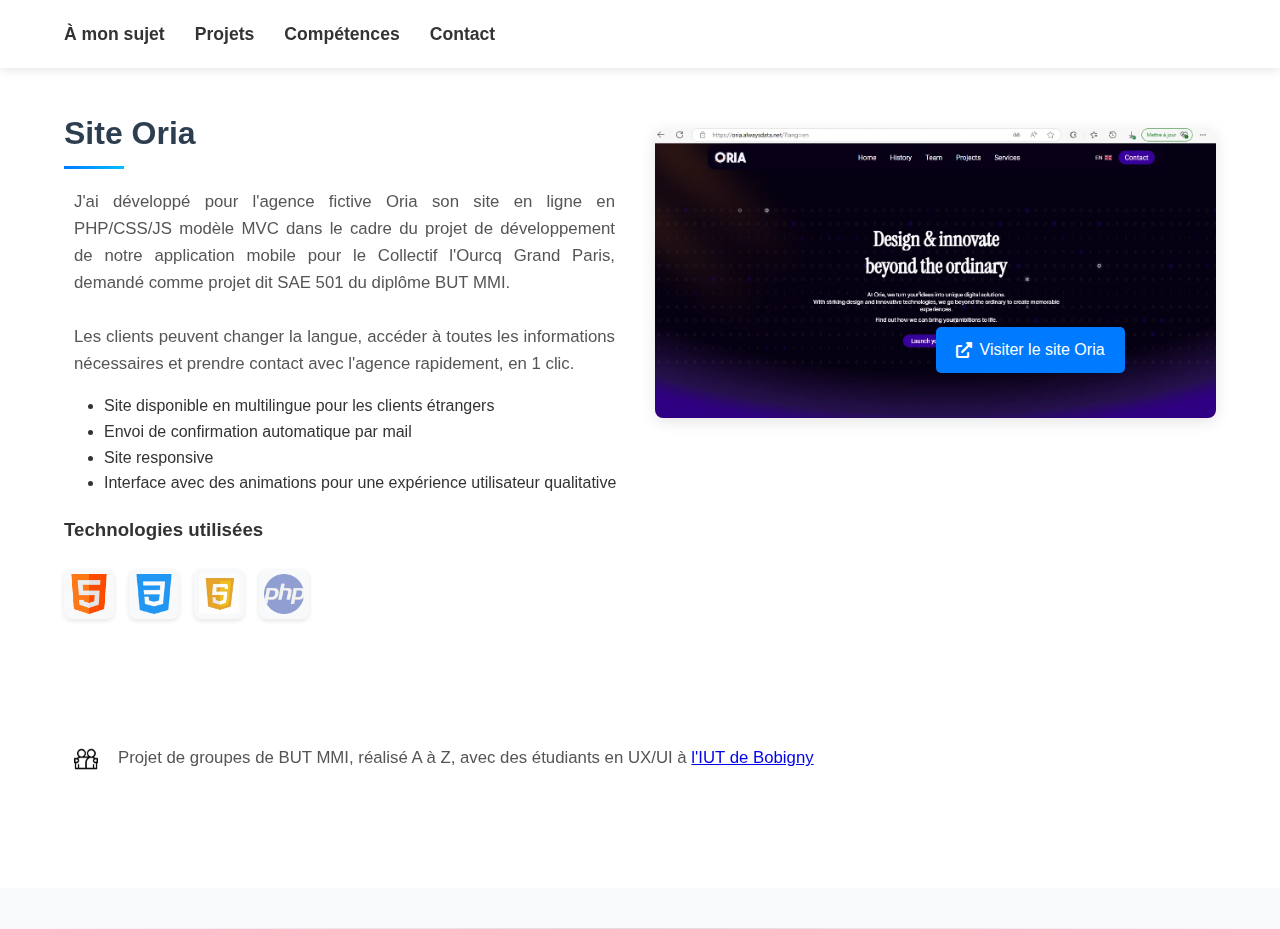
<file: oria.html>
<!DOCTYPE html>
<html lang="fr">
<head>
  <meta charset="UTF-8" />
  <meta name="viewport" content="width=device-width, initial-scale=1.0" />
  <link href="https://unpkg.com/aos@2.3.1/dist/aos.css" rel="stylesheet">
  <script src="https://unpkg.com/aos@2.3.1/dist/aos.js"></script>
  <link rel="stylesheet" href="css/prl1.css">
  <link rel="stylesheet" href="https://cdnjs.cloudflare.com/ajax/libs/font-awesome/6.0.0-beta3/css/all.min.css">
  <title>Projet d'agence Oria</title>
 
</head>

<body>
  <nav class="navbar">
    <ul>
      <li><a href="index.html#about" id="nav-about">À mon sujet</a></li>
      <li><a href="index.html#projects" id="nav-works">Projets</a></li>
      <li><a href="index.html#skills" id="nav-skills">Compétences</a></li>
      <li><a href="index.html#contact" id="nav-contact">Contact</a></li>
    </ul>
  </nav>

  <div class="container">
    <div class="main-content">
      <div class="text-content">
        <h1 data-aos="fade-right"><strong>Site Oria</strong></h1>
        <p data-aos="fade-up">
          J'ai développé pour l'agence fictive Oria son site en ligne en PHP/CSS/JS modèle MVC
          dans le cadre du projet de développement de notre application mobile pour le Collectif l'Ourcq Grand Paris,
          demandé comme projet dit SAE 501 du diplôme BUT MMI.<br><br>

          Les clients peuvent changer la langue, accéder à toutes les informations nécessaires et prendre contact avec l'agence rapidement, en 1 clic.
        </p>

        <ul data-aos="fade-up">
          <li>Site disponible en multilingue pour les clients étrangers</li>
          <li>Envoi de confirmation automatique par mail</li>
          <li>Site responsive</li>
          <li>Interface avec des animations pour une expérience utilisateur qualitative</li>
        </ul>

        <h3 data-aos="fade-up">Technologies utilisées</h3>
        <div class="icons" data-aos="zoom-in">
          <img src="img/icones/html.webp" alt="HTML5" title="HTML5">
          <img src="img/icones/css.webp" alt="CSS3" title="CSS3">
          <img src="img/icones/javascript.webp" alt="JavaScript" title="JavaScript">
          <img src="img/icones/php.webp" alt="PHP" title="PHP">
        </div>
      </div>

      <div class="image-content" data-aos="fade-left">
        <div class="project-image">
          <img src="img/projets/Oria_website.webp" alt="Capture du site Oria">
          <div class="project-link" data-aos="fade-up">
            <a href="https://oria.alwaysdata.net/?lang=fr" target="_blank" class="site-link">
              <i class="fas fa-external-link-alt"></i> Visiter le site Oria
            </a>
          </div>
        </div>
      </div>
    </div>

    <div class="project-info" data-aos="fade-up">
      <div class="services_item">
        <img src="img/icones/friends.webp" alt="Collaboration">
        <p>Projet de groupes de BUT MMI, réalisé A à Z, avec des étudiants en UX/UI à <a href="https://iutb.univ-paris13.fr/liut/presentation-de-liut/" target="_blank">l'IUT de Bobigny</a></p>
      </div>
    </div>
  </div>

  <hr>
  <script src="js/projets.js"></script>

</body>
</html>
</file>
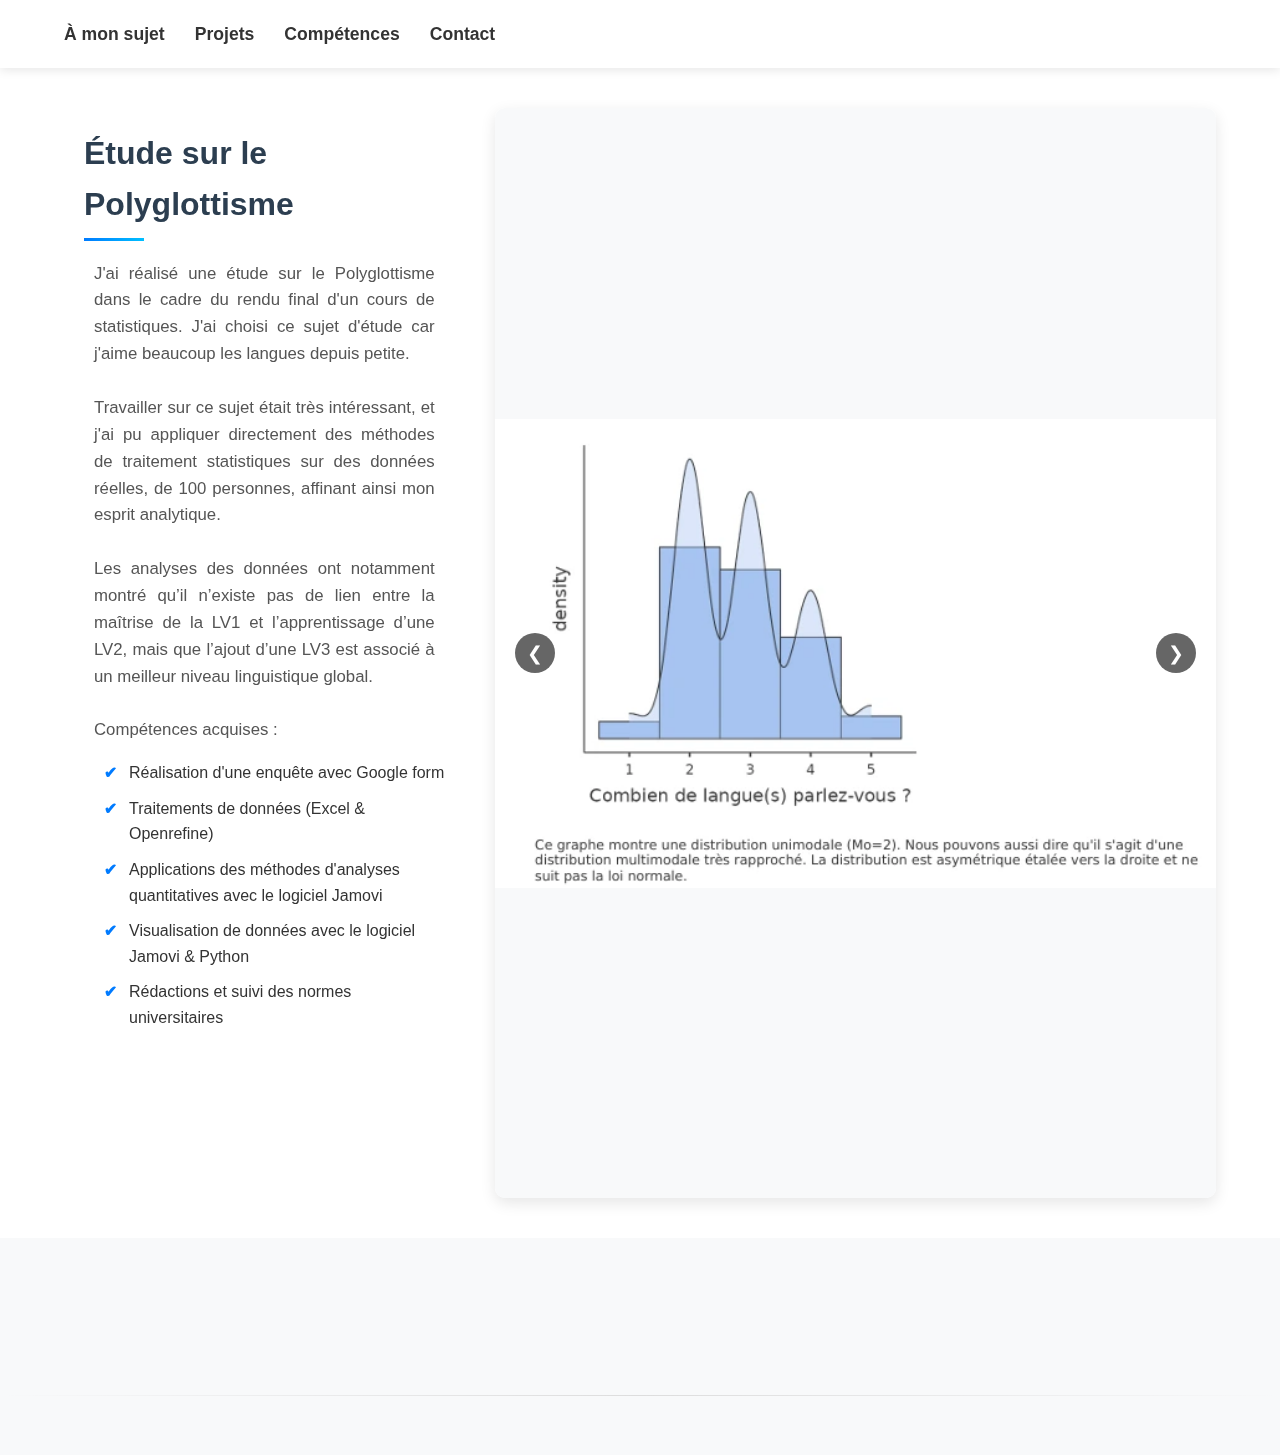
<file: statistics_project.html>
<!DOCTYPE html>
<html lang="fr">
<head>
  <meta charset="UTF-8" />
  <meta name="viewport" content="width=device-width, initial-scale=1.0" />
  <link href="https://unpkg.com/aos@2.3.1/dist/aos.css" rel="stylesheet">
  <link rel="stylesheet" href="css/prl2.css">
  <script src="https://unpkg.com/aos@2.3.1/dist/aos.js"></script>
  <link rel="stylesheet" href="https://cdnjs.cloudflare.com/ajax/libs/font-awesome/6.0.0-beta3/css/all.min.css">
  <title>Projet de Statisitiques</title>
</head>
<body>
  <nav class="navbar">
    <ul>
      <li><a href="index.html#about" id="nav-about">À mon sujet</a></li>
      <li><a href="index.html#projects" id="nav-works">Projets</a></li>
      <li><a href="index.html#skills" id="nav-skills">Compétences</a></li>
      <li><a href="index.html#contact" id="nav-contact">Contact</a></li>
    </ul>
  </nav>

  <div class="container">
    <div class="sidebar" data-aos="fade-right">
      <h2 data-aos="fade-right"><strong>Étude sur le Polyglottisme 
    </strong></h2>
      <p data-aos="fade-up">
    
        J'ai réalisé une étude sur le  Polyglottisme dans le cadre du rendu final 
        d'un cours de statistiques.
        J'ai choisi ce sujet d'étude car j'aime beaucoup les langues depuis petite.
        <br><br>
        Travailler sur ce sujet était très intéressant, et j'ai pu appliquer directement 
        des méthodes de traitement statistiques sur des données réelles, de 100 personnes, affinant
        ainsi mon esprit analytique.
        <br><br>

        Les analyses des données ont notamment montré  qu’il n’existe pas de lien entre la maîtrise de la LV1 et l’apprentissage d’une LV2,
         mais que l’ajout d’une LV3 est associé à un meilleur niveau linguistique global.
       
        <br><br>

        Compétences acquises :
      </p>
      <ul data-aos="fade-up">
        <li>Réalisation d'une enquête avec Google form</li>
        <li>Traitements de données (Excel & Openrefine)</li>
        <li>Applications des méthodes d'analyses quantitatives avec le logiciel Jamovi</li>
        <li>Visualisation de données avec le logiciel Jamovi & Python</li>
        <li>Rédactions et suivi des normes universitaires</li>
      </ul>
      <h3 data-aos="fade-up">Technologies utilisées</h3>
      <div class="icons" data-aos="zoom-in">
        <img src="img/icones/excel.webp" alt="HTML5" title="HTML5">
        <img src="img/icones/python.webp" alt="python" title="python">
        <p>Jamovi</p>
        
      </div>
    </div>

    <div class="content" data-aos="fade-left">
      <div class="project-carousel">
        <div class="carousel-container">
          <div class="carousel-slide">
            <img src="img/projets/Enquete_statistique_Langue_extrait_01.webp" alt="extrait resultat">
          </div>
          <div class="carousel-slide">
            <img src="img/projets/Enquete_statistique_Langue_extrait_02.webp" alt="*">
          </div>
          <div class="carousel-slide">
            <img src="img/projets/Enquete_statistique_Langue_extrait_03.webp" alt="*">
          </div>
        </div>
        <button class="carousel-button prev" onclick="changeSlide(-1)">&#10094;</button>
        <button class="carousel-button next" onclick="changeSlide(1)">&#10095;</button>
      </div>
    </div>
  </div>

  <div class="project-info" data-aos="fade-up">
    <div class="services_item">
        <p>Projet réalisé en janvier 2022</p>
        </div>
    </div>
  </div>

  <hr>
  <script src="js/projets.js"></script>
</body>
</html>
</file>
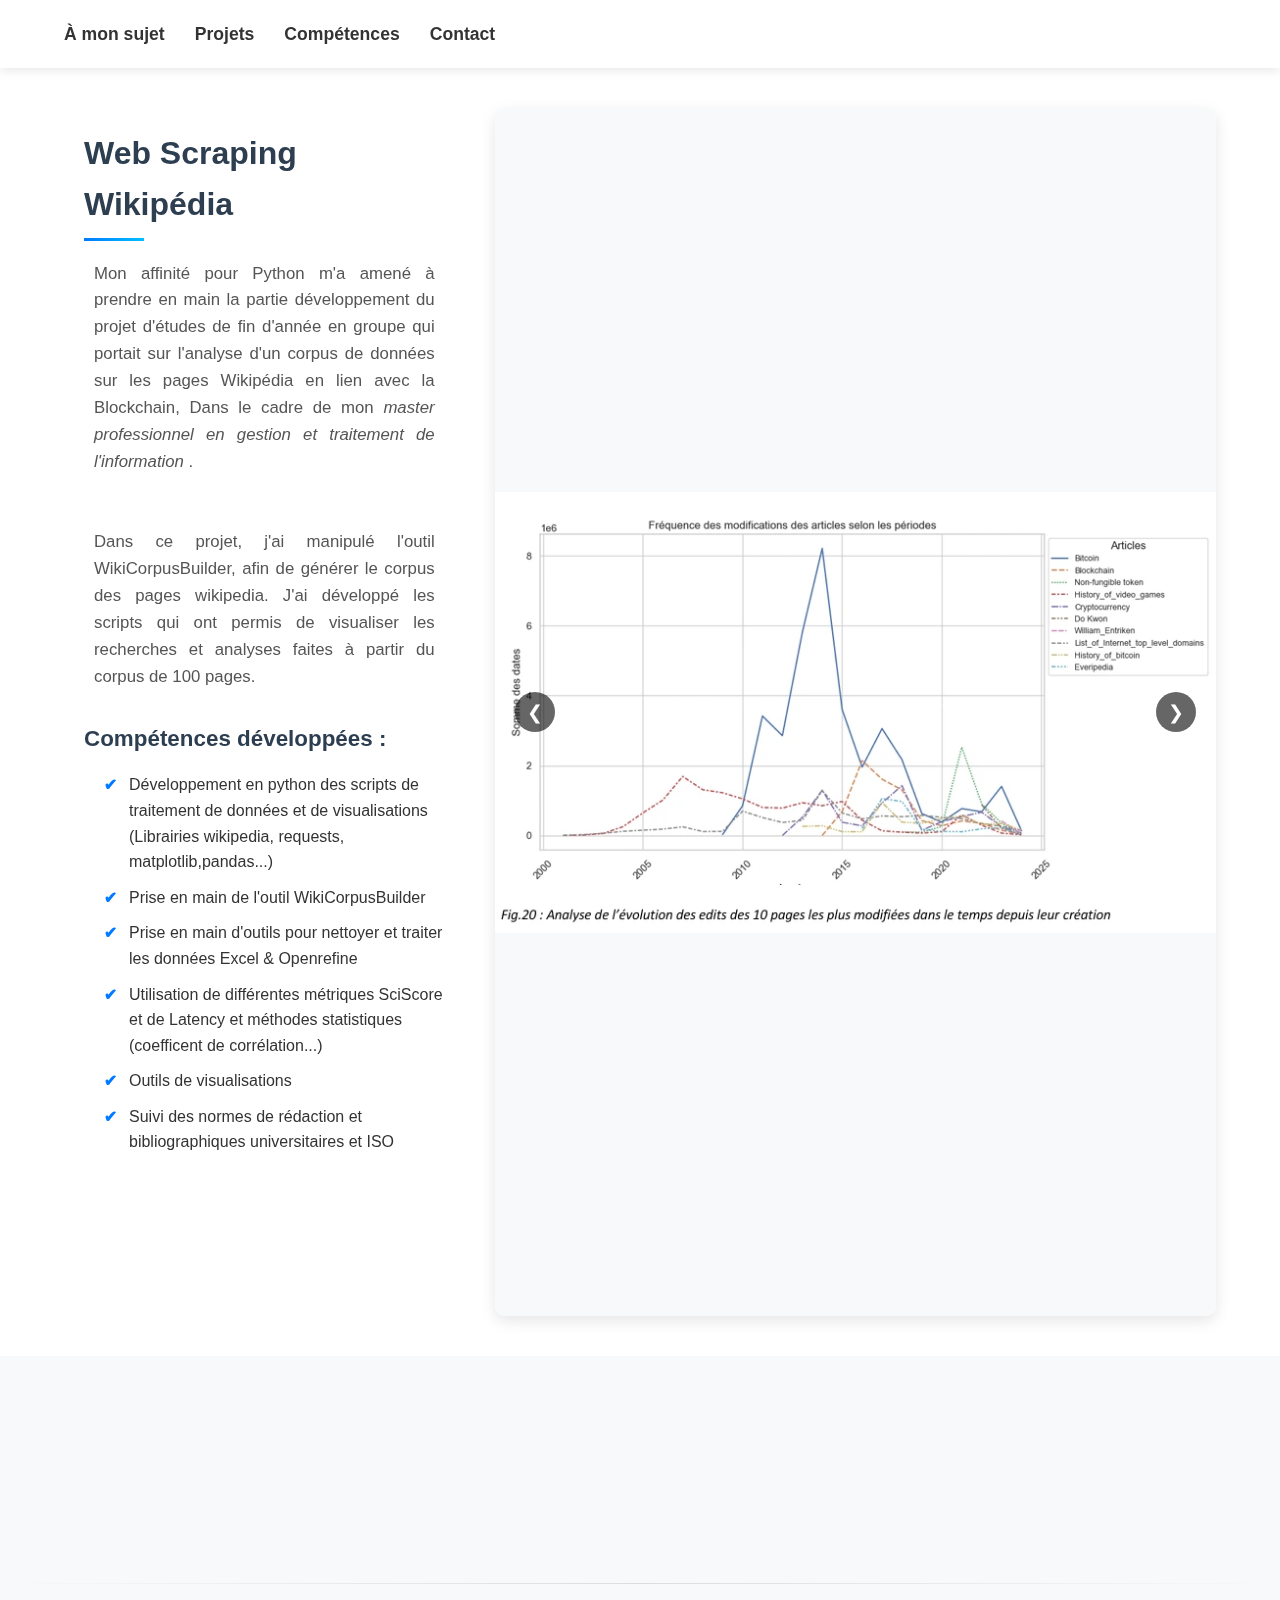
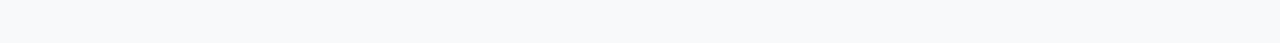
<file: wikipedia_scraping.html>
<!DOCTYPE html>
<html lang="fr">
<head>
  <meta charset="UTF-8" />
  <meta name="viewport" content="width=device-width, initial-scale=1.0" />
  <link href="https://unpkg.com/aos@2.3.1/dist/aos.css" rel="stylesheet">
  <script src="https://unpkg.com/aos@2.3.1/dist/aos.js"></script>
  <link rel="stylesheet" href="css/prl2.css">
  <link rel="stylesheet" href="https://cdnjs.cloudflare.com/ajax/libs/font-awesome/6.0.0-beta3/css/all.min.css">
 
  <title>Projet Blockchain</title>
</head>

<body>
  <nav class="navbar">
    <ul>
      <li><a href="index.html#about" id="nav-about">À mon sujet</a></li>
      <li><a href="index.html#projects" id="nav-works">Projets</a></li>
      <li><a href="index.html#skills" id="nav-skills">Compétences</a></li>
      <li><a href="index.html#contact" id="nav-contact">Contact</a></li>
    </ul>
  </nav>

  <div class="container">
    <div class="sidebar" data-aos="fade-right">
      <h2 data-aos="fade-right"><strong>Web Scraping Wikipédia</strong></h2>
      <p data-aos="fade-up">

        Mon affinité pour Python m'a amené à prendre en main la partie développement du projet d'études de fin d'année
        en groupe qui portait sur l'analyse d'un corpus de données sur les pages Wikipédia en lien avec la Blockchain, Dans
        le cadre de mon <i>master professionnel en gestion et traitement de l'information</i>
        .<br><br>
        
        <br>Dans ce projet, j'ai manipulé l'outil WikiCorpusBuilder, afin de générer le corpus des pages wikipedia.
        J'ai développé les scripts qui ont permis de visualiser les recherches et analyses faites à partir du corpus de 100 pages.
        
        <br>
      </p>
      <h3 data-aos="fade-up">Compétences développées :</h3>
      <ul data-aos="fade-up">
        <li>Développement en python des scripts de traitement de données et de visualisations (Librairies
          wikipedia, requests, matplotlib,pandas...)</li>
        <li>Prise en main de l'outil WikiCorpusBuilder</li>
        <li>Prise en main d'outils pour nettoyer et traiter les données Excel & Openrefine</li>
        <li>Utilisation de différentes métriques SciScore et de Latency et méthodes statistiques (coefficent de corrélation...)</li>
        <li>Outils de visualisations</li>
        <li>Suivi des normes de rédaction et bibliographiques universitaires et ISO</li>
      </ul>
      <h3 data-aos="fade-up">Technologies utilisées</h3>
      <div class="icons" data-aos="zoom-in">
        <img src="img/icones/python.webp" alt="python" title="python">
        <img src="img/icones/excel.webp" alt="excel" title="excel">
      </div>
    </div>

    <div class="content" data-aos="fade-left">
      <div class="project-carousel">
        <div class="carousel-container">
          <div class="carousel-slide"><img src="img/projets/wikipedia_scrapping_extrait_etude_02.webp" alt="" /></div>
          <div class="carousel-slide"><img src="img/projets/wikipedia_scrapping_extrait_etude_01.webp" alt="" /></div>
          <div class="carousel-slide"><img src="img/projets/wikipedia_scrapping_extrait_etude_03.webp" alt="" /></div>
          <div class="carousel-slide"><img src="img/projets/wikipedia_scrapping_extrait_etude_04.webp" alt="" /></div>
          <div class="carousel-slide"><img src="img/projets/wikipedia_scrapping_extrait_etude_05.webp" alt="" /></div>
        </div>
        <button class="carousel-button prev" onclick="changeSlide(-1)">&#10094;</button>
        <button class="carousel-button next" onclick="changeSlide(1)">&#10095;</button>
      </div>
    </div>
  </div>

  <div class="project-info" data-aos="fade-up">
    <div class="services_item">
      <img src="img/icones/friends.webp" width="100">
      <p>Projet réalisé en mai 2024 - en collaboration avec 3 autres étudiants de la formation</p>
    </div>
  </div>

  <div class="note" data-aos="fade-up">
      
    </div>

  <hr>

  <script src="js/projets.js"></script>
</body>
</html>
</file>
<file: css/prl1.css>
* {
  box-sizing: border-box;
}

html, body {
  margin: 0;
  padding: 0;
  font-family: 'Segoe UI', Tahoma, Geneva, Verdana, sans-serif;
  height: 100%;
  background-color: #f8f9fa;
  color: #333;
  line-height: 1.6;
}

.navbar {
  display: flex;
  justify-content: space-between;
  align-items: center;
  padding: 20px 5%;
  background-color: #fff;
  box-shadow: 0 2px 10px rgba(0,0,0,0.1);
  position: sticky;
  top: 0;
  z-index: 1000;
}

.navbar ul {
  display: flex;
  gap: 30px;
  list-style: none;
  margin: 0;
  padding: 0;
}

.navbar ul a {
  text-decoration: none;
  color: #333;
  font-weight: 600;
  font-size: 1.1rem;
  position: relative;
  padding: 5px 0;
  transition: all 0.3s ease;
}

.navbar ul a:hover {
  color: #007bff;
}

.navbar ul a::after {
  content: '';
  position: absolute;
  width: 0;
  height: 2px;
  bottom: 0;
  left: 0;
  background-color: #007bff;
  transition: width 0.3s ease;
}

.navbar ul a:hover::after {
  width: 100%;
}


.container {
  display: flex;
  flex-wrap: wrap;
  min-height: calc(100vh - 80px);
  gap: 30px;
  padding: 40px 5%;
  background-color: #fff;
  max-width: 1400px;
  margin: 0 auto;
}

.sidebar {
  flex: 1;
  min-width: 300px;
  padding: 20px;
}

.sidebar h2, .text-content h1 {
  margin-top: 0;
  color: #2c3e50;
  font-size: 2rem;
  margin-bottom: 20px;
  position: relative;
  padding-bottom: 10px;
}

.sidebar h2::after, .text-content h1::after {
  content: '';
  position: absolute;
  width: 60px;
  height: 3px;
  bottom: 0;
  left: 0;
  background: linear-gradient(90deg, #007bff, #00bfff);
}

.sidebar h3 {
  color: #2c3e50;
  margin-top: 30px;
  margin-bottom: 15px;
  font-size: 1.4rem;
}

.sidebar ul {
  list-style-type: none;
  padding-left: 20px;
}

.sidebar ul li {
  margin-bottom: 10px;
  position: relative;
  padding-left: 25px;
}

.sidebar ul li::before {
  content: '✓';
  position: absolute;
  left: 0;
  color: #007bff;
  font-weight: bold;
}

/* Content */
.content {
  flex: 2;
  min-width: 300px;
  position: relative;
  border-radius: 10px;
  overflow: hidden;
  box-shadow: 0 5px 15px rgba(0,0,0,0.1);
  height: 400px;
}

p {
  margin: 15px 0;
  padding: 0 10px;
  color: #555;
  font-size: 1.05rem;
  text-align: justify;
  text-justify: inter-word;
  line-height: 1.6;
}

.icons {
  margin-top: 25px;
  display: flex;
  gap: 15px;
  flex-wrap: wrap;
}

.icons img {
  width: 50px;
  height: 50px;
  object-fit: contain;
  transition: transform 0.3s ease, filter 0.3s ease;
  border-radius: 8px;
  cursor: pointer;
  box-shadow: 0 2px 5px rgba(0,0,0,0.1);
  padding: 5px;
  background-color: #f8f9fa;
}

.icons img:hover {
  transform: scale(1.1);
  filter: brightness(1.1);
  box-shadow: 0 4px 8px rgba(0,0,0,0.15);
}

/* Carousel */
.project-carousel {
  position: relative;
  width: 100%;
  height: 100%;
  overflow: hidden;
}

.carousel-container {
  display: flex;
  transition: transform 0.5s ease-in-out;
  height: 100%;
}

.carousel-slide {
  min-width: 100%;
  height: 100%;
}

.carousel-slide img {
  width: 100%;
  height: 100%;
  object-fit: contain;
  background-color: #f8f9fa;
  display: block;
}

.carousel-button {
  position: absolute;
  top: 50%;
  transform: translateY(-50%);
  background-color: rgba(0, 0, 0, 0.6);
  color: white;
  border: none;
  width: 40px;
  height: 40px;
  border-radius: 50%;
  cursor: pointer;
  z-index: 10;
  display: flex;
  align-items: center;
  justify-content: center;
  font-size: 1.2rem;
  transition: all 0.3s ease;
}

.carousel-button:hover {
  background-color: rgba(0, 0, 0, 0.8);
  transform: translateY(-50%) scale(1.1);
}

.carousel-button.prev {
  left: 20px;
}

.carousel-button.next {
  right: 20px;
}

/* Note Section */
.note {
  text-align: center;
  padding: 20px;
  margin-top: 30px;
  background-color: #f8f9fa;
  border-radius: 8px;
  max-width: 1200px;
  margin-left: auto;
  margin-right: auto;
  box-shadow: 0 2px 5px rgba(0,0,0,0.05);
}

.note a {
  color: #007bff;
  text-decoration: none;
  font-weight: 600;
}

.note a:hover {
  text-decoration: underline;
}

hr {
  border: 0;
  height: 1px;
  background: linear-gradient(90deg, transparent, #ddd, transparent);
  margin: 40px 0;
}

.project-info {
  margin-top: 20px;
  color: aliceblue;
  font-size: 14px;
  text-align: center;
  padding: 10px;
  border-radius: 5px;
}

.services_item {
  display: flex;
  align-items: center;
  gap: 10px;
  margin: 10px 0;
}

.services_item img {
  width: 20px;
  height: 20px;
  object-fit: contain;
}

.site-link {
  display: inline-flex;
  align-items: center;
  gap: 8px;
  padding: 10px 20px;
  background-color: #007bff;
  color: white;
  text-decoration: none;
  border-radius: 5px;
  transition: all 0.3s ease;
}

.site-link:hover {
  background-color: #0056b3;
  transform: translateY(-2px);
  box-shadow: 0 4px 8px rgba(0,0,0,0.1);
}

.project-info {
  margin-top: 20px;
  color: #fff;
  font-size: 14px;
  text-align: center;
  padding: 10px;
  color: aliceblue;
  border-radius: 5px;
}

.services_item{
    display: flex;
    align-items: center;
    gap: 10px;
    margin: 10px 0;
}

.services_item img {
    width: 20px;
    height: 20px;
    object-fit: contain;
}
.project-link {
  margin: 25px 0;
  text-align: center;
}

.site-link {
  display: inline-flex;
  align-items: center;
  gap: 8px;
  padding: 10px 20px;
  background-color: #007bff;
  color: white;
  text-decoration: none;
  border-radius: 5px;
  transition: all 0.3s ease;
}

.site-link:hover {
  background-color: #0056b3;
  transform: translateY(-2px);
  box-shadow: 0 4px 8px rgba(0,0,0,0.1);
}

.project-image {
  margin-top: 20px;
  border-radius: 8px;
  overflow: hidden;
  box-shadow: 0 4px 15px rgba(0,0,0,0.1);
  position: relative;
}

.project-image img {
  width: 100%;
  height: auto;
  display: block;
  transition: transform 0.3s ease;
}

.project-image:hover img {
  transform: scale(1.02);
}

.project-image .project-link {
  position: absolute;
  bottom: 20px;
  left: 50%;
  transform: translateX(-50%);
}

.services_item img {
  width: 24px !important;
  height: 24px !important;
  object-fit: contain;
}

.main-content {
  display: flex;
  flex-wrap: wrap;
  gap: 30px;
  align-items: flex-start;
}

.text-content {
  flex: 1;
  min-width: 300px;
}

.image-content {
  flex: 1;
  min-width: 300px;
  position: relative;
}

.project-image {
  border-radius: 8px;
  overflow: hidden;
  box-shadow: 0 4px 15px rgba(0,0,0,0.1);
  height: 100%;
}

.project-image img {
  width: 100%;
  height: 100%;
  object-fit: cover;
  transition: transform 0.3s ease;
}


@media (max-width: 768px) {
  .main-content {
    flex-direction: column;
  }
}

@media (max-width: 768px) {
  .container, .main-content {
    flex-direction: column;
    padding: 20px;
  }

  .navbar {
    flex-direction: column;
    gap: 15px;
    padding: 15px;
  }

  .navbar ul {
    flex-direction: column;
    gap: 10px;
    align-items: center;
  }

  .content {
    height: 400px;
  }
}

.main-content {
  display: flex;
  flex-wrap: wrap;
  width: 100%;
  gap: 30px;
}

.text-content {
  flex: 1;
  min-width: 300px;
}
</file>
<file: css/prl2.css>
* {
  box-sizing: border-box;
}

body, html {
  margin: 0;
  padding: 0;
  font-family: 'Segoe UI', Tahoma, Geneva, Verdana, sans-serif;
  height: 100%;
  background-color: #f8f9fa;
  color: #333;
  line-height: 1.6;
}

.navbar {
  display: flex;
  justify-content: space-between;
  align-items: center;
  padding: 20px 5%;
  background-color: #fff;
  box-shadow: 0 2px 10px rgba(0,0,0,0.1);
  position: sticky;
  top: 0;
  z-index: 1000;
}

.navbar ul {
  display: flex;
  gap: 30px;
  list-style: none;
  margin: 0;
  padding: 0;
}

.navbar ul a {
  text-decoration: none;
  color: #333;
  font-weight: 600;
  font-size: 1.1rem;
  position: relative;
  padding: 5px 0;
  transition: all 0.3s ease;
}

.navbar ul a:hover {
  color: #007bff;
}

.navbar ul a::after {
  content: '';
  position: absolute;
  width: 0;
  height: 2px;
  bottom: 0;
  left: 0;
  background-color: #007bff;
  transition: width 0.3s ease;
}

.navbar ul a:hover::after {
  width: 100%;
}



/* Layout Container */
.container {
  display: flex;
  flex-wrap: wrap;
  min-height: calc(100vh - 80px);
  gap: 30px;
  padding: 40px 5%;
  background-color: #fff;
  max-width: 1400px;
  margin: 0 auto;
}

.sidebar {
  flex: 1;
  min-width: 300px;
  padding: 20px;
}

.sidebar h2 {
  margin-top: 0;
  color: #2c3e50;
  font-size: 2rem;
  margin-bottom: 20px;
  position: relative;
  padding-bottom: 10px;
}

.sidebar h2::after {
  content: '';
  position: absolute;
  width: 60px;
  height: 3px;
  bottom: 0;
  left: 0;
  background: linear-gradient(90deg, #007bff, #00bfff);
}

.sidebar h3 {
  color: #2c3e50;
  margin-top: 30px;
  margin-bottom: 15px;
  font-size: 1.4rem;
}

.sidebar ul {
  list-style-type: none;
  padding-left: 20px;
}

.sidebar ul li {
  margin-bottom: 10px;
  position: relative;
  padding-left: 25px;
}

/* Icons Styling */

.sidebar ul li::before {
  content: '✔';
  position: absolute;
  left: 0;
  color: #007bff;
  font-weight: bold;
}

p {
  margin: 15px 0;
  padding: 0 10px;
  color: #555;
  font-size: 1.05rem;
  text-align: justify;
  text-justify: inter-word;
  line-height: 1.6;
}

.icons {
  margin-top: 25px;
  display: flex;
  gap: 15px;
  flex-wrap: wrap;
}

.icons img {
  width: 50px;
  height: 50px;
  object-fit: contain;
  transition: transform 0.3s ease, filter 0.3s ease;
  border-radius: 8px;
  cursor: pointer;
  box-shadow: 0 2px 5px rgba(0,0,0,0.1);
  padding: 5px;
  background-color: #f8f9fa;
}

.icons img:hover {
  transform: scale(1.1);
  filter: brightness(1.1);
  box-shadow: 0 4px 8px rgba(0,0,0,0.15);
}

/* Main Content */
.content {
  flex: 2;
  min-width: 300px;
  position: relative;
  border-radius: 10px;
  overflow: hidden;
  box-shadow: 0 5px 15px rgba(0,0,0,0.1);
}

/* Carousel */
.project-carousel {
  position: relative;
  width: 100%;
  height: 100%;
  overflow: hidden;
}

.carousel-container {
  display: flex;
  transition: transform 0.5s ease-in-out;
  height: 100%;
}

.carousel-slide {
  min-width: 100%;
  height: 100%;
}

.carousel-slide img {
  width: 100%;
  height: 100%;
  object-fit: contain;
  background-color: #f8f9fa;
  display: block;
}

.carousel-button {
  position: absolute;
  top: 50%;
  transform: translateY(-50%);
  background-color: rgba(0, 0, 0, 0.6);
  color: white;
  border: none;
  width: 40px;
  height: 40px;
  border-radius: 50%;
  cursor: pointer;
  z-index: 10;
  display: flex;
  align-items: center;
  justify-content: center;
  font-size: 1.2rem;
  transition: all 0.3s ease;
}

.carousel-button:hover {
  background-color: rgba(0, 0, 0, 0.8);
  transform: translateY(-50%) scale(1.1);
}

.carousel-button.prev {
  left: 20px;
}

.carousel-button.next {
  right: 20px;
}

/* Project Info */
.project-info {
  margin-top: 20px;
  font-size: 14px;
  text-align: center;
  padding: 10px;
  color: aliceblue;
  border-radius: 5px;
}

/* Services */
.services_item {
  display: flex;
  align-items: center;
  gap: 10px;
  margin: 10px 0;
}

.services_item img {
  width: 20px;
  height: 20px;
  object-fit: contain;
}

/* Notes */
.note {
  text-align: center;
  padding: 20px;
  margin-top: 30px;
  background-color: #f8f9fa;
  border-radius: 8px;
  max-width: 1200px;
  margin-left: auto;
  margin-right: auto;
  box-shadow: 0 2px 5px rgba(0,0,0,0.05);
}

.note a {
  color: #007bff;
  text-decoration: none;
  font-weight: 600;
}

.note a:hover {
  text-decoration: underline;
}

/* Horizontal Rule */
hr {
  border: 0;
  height: 1px;
  background: linear-gradient(90deg, transparent, #ddd, transparent);
  margin: 40px 0;
}

/* Responsive */
@media (max-width: 768px) {
  .container {
    flex-direction: column;
    padding: 20px;
  }

  .navbar {
    flex-direction: column;
    gap: 15px;
    padding: 15px;
  }

  .navbar ul {
    flex-direction: column;
    gap: 10px;
    align-items: center;
  }

  .content {
    height: 400px;
  }
}
</file>
